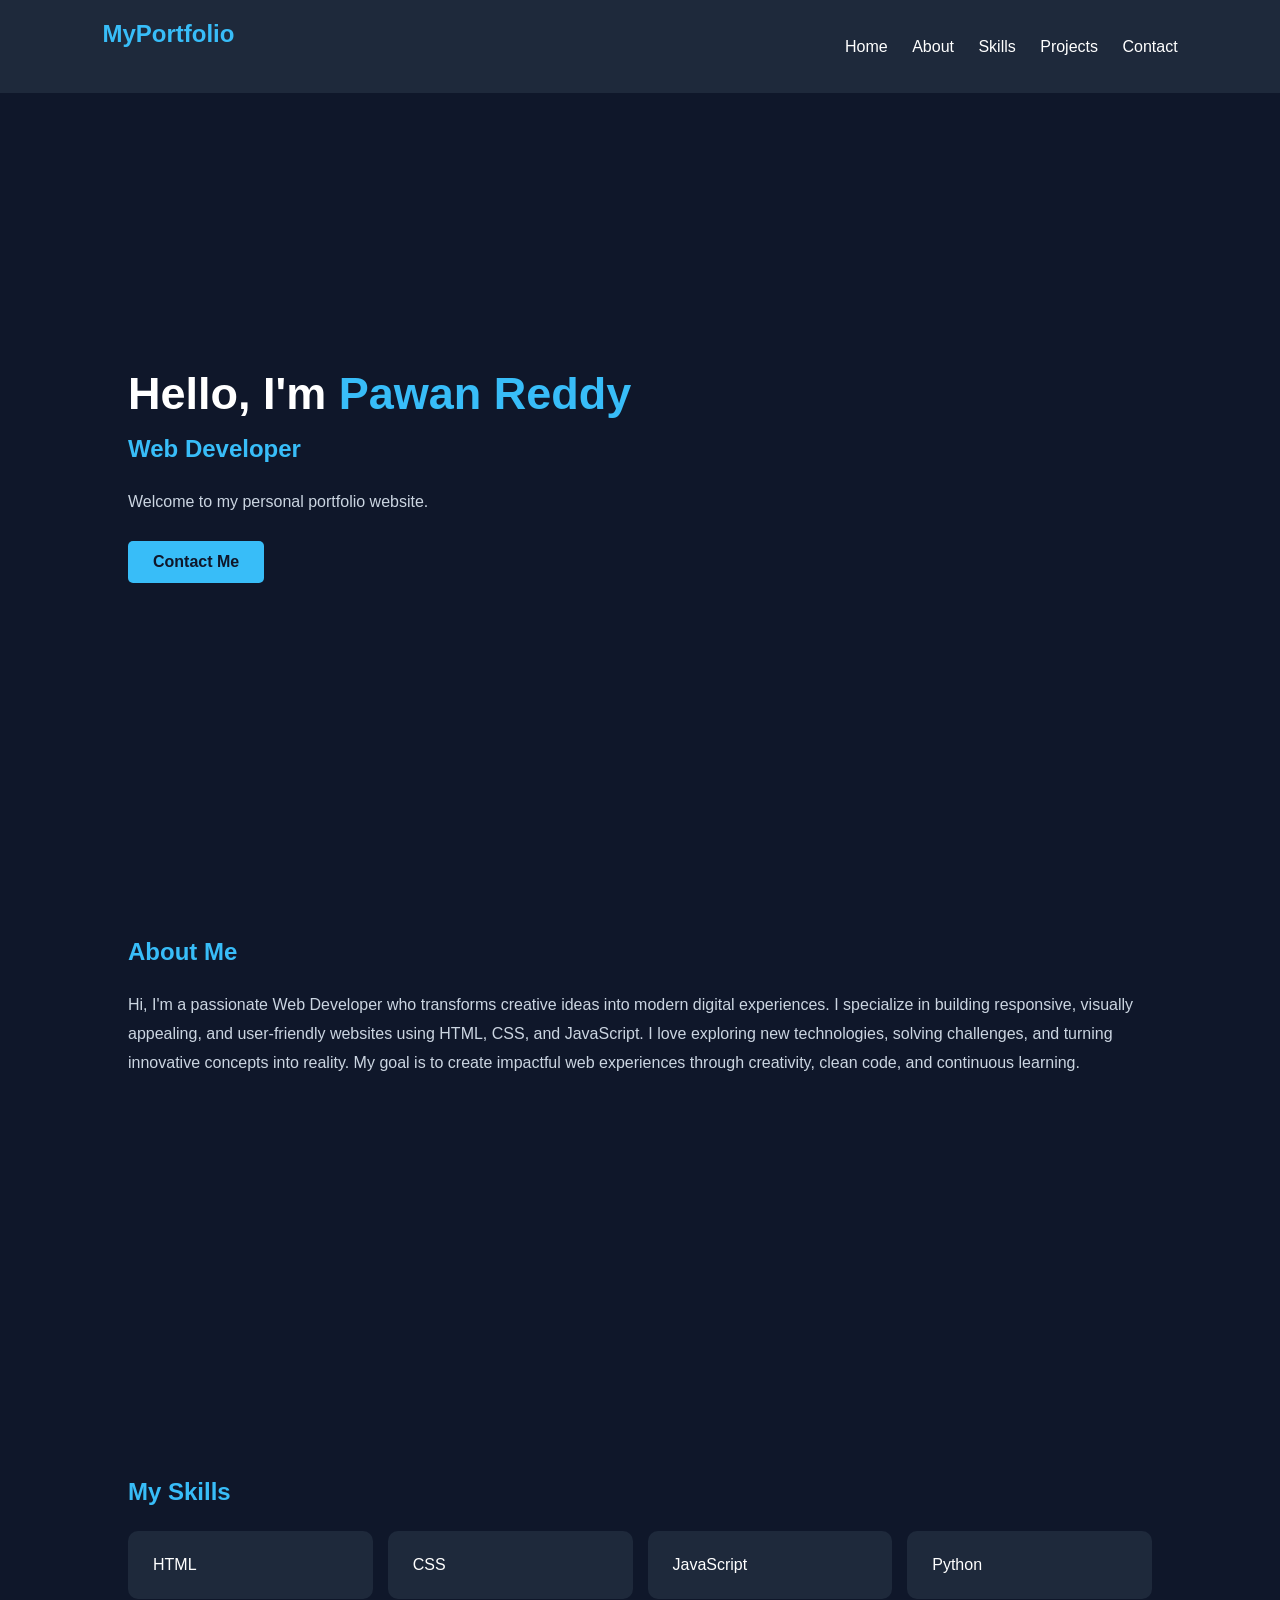
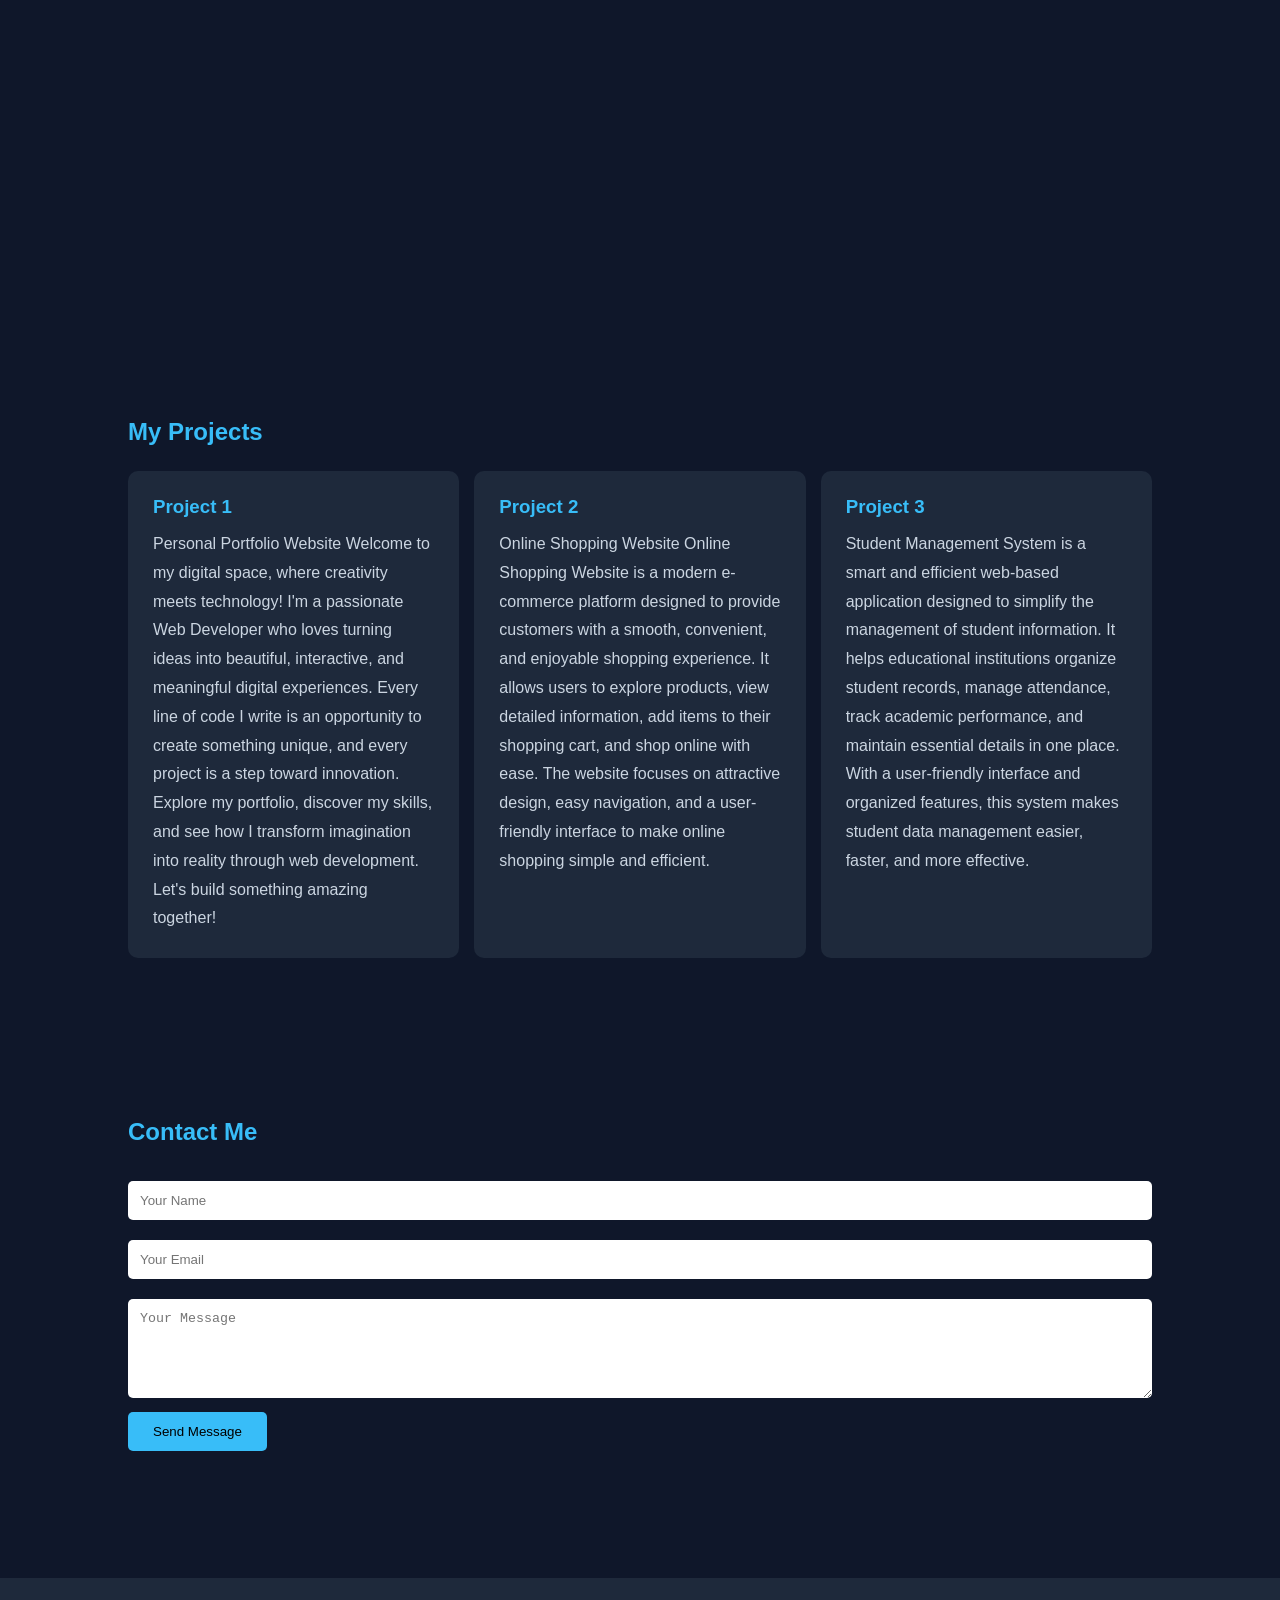
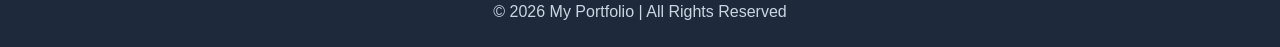
<file: index.html>
<!DOCTYPE html>
<html lang="en">
<head>
    <meta charset="UTF-8">
    <meta name="viewport" content="width=device-width, initial-scale=1.0">
    <title> Portfolio</title>

    <style>
        * {
            margin: 0;
            padding: 0;
            box-sizing: border-box;
            scroll-behavior: smooth;
        }

        body {
            font-family: Arial, sans-serif;
            background: #0f172a;
            color: white;
        }

        header {
            background: #1e293b;
            padding: 20px 8%;
            display: flex;
            justify-content: space-between;
            align-items: center;
            position: sticky;
            top: 0;
        }

        header h2 {
            color: #38bdf8;
        }

        nav a {
            color: white;
            text-decoration: none;
            margin-left: 20px;
        }

        nav a:hover {
            color: #38bdf8;
        }

        section {
            padding: 80px 10%;
            min-height: 60vh;
        }

        .home {
            display: flex;
            flex-direction: column;
            justify-content: center;
            min-height: 85vh;
        }

        .home h1 {
            font-size: 45px;
            margin-bottom: 15px;
        }

        .home span {
            color: #38bdf8;
        }

        p {
            line-height: 1.8;
            color: #cbd5e1;
        }

        h2 {
            color: #38bdf8;
            margin-bottom: 25px;
        }

        .btn {
            display: inline-block;
            background: #38bdf8;
            color: #0f172a;
            padding: 12px 25px;
            margin-top: 25px;
            border-radius: 5px;
            text-decoration: none;
            font-weight: bold;
            width: fit-content;
        }

        .skills, .projects {
            display: flex;
            flex-wrap: wrap;
            gap: 15px;
        }

        .card {
            background: #1e293b;
            padding: 25px;
            border-radius: 10px;
            flex: 1 1 200px;
        }

        .card h3 {
            color: #38bdf8;
            margin-bottom: 12px;
        }

        input, textarea {
            width: 100%;
            padding: 12px;
            margin: 10px 0;
            border: none;
            border-radius: 5px;
        }

        button {
            background: #38bdf8;
            padding: 12px 25px;
            border: none;
            cursor: pointer;
            border-radius: 5px;
        }

        footer {
            text-align: center;
            padding: 20px;
            background: #1e293b;
        }

        @media(max-width: 600px) {
            header {
                flex-direction: column;
                gap: 15px;
            }

            nav a {
                margin: 5px;
                font-size: 14px;
            }

            .home h1 {
                font-size: 32px;
            }
        }
    </style>
</head>

<body>

<header>
    <h2>MyPortfolio</h2>
    <nav>
        <a href="#home">Home</a>
        <a href="#about">About</a>
        <a href="#skills">Skills</a>
        <a href="#projects">Projects</a>
        <a href="#contact">Contact</a>
    </nav>
</header>

<section class="home" id="home">
    <h1>Hello, I'm <span>Pawan Reddy</span></h1>
    <h2>Web Developer</h2>
    <p>Welcome to my personal portfolio website.</p>
    <a href="#contact" class="btn">Contact Me</a>
</section>

<section id="about">
    <h2>About Me</h2>
    <p>
        Hi, I'm a passionate Web Developer who transforms creative ideas into modern digital experiences.
        I specialize in building responsive, visually appealing, and user-friendly websites using HTML, CSS, and JavaScript.
        I love exploring new technologies, solving challenges, and turning innovative concepts into reality.
        My goal is to create impactful web experiences through creativity, clean code, and continuous learning.
    </p>
</section>

<section id="skills">
    <h2>My Skills</h2>
    <div class="skills">
        <div class="card">HTML</div>
        <div class="card">CSS</div>
        <div class="card">JavaScript</div>
        <div class="card">Python</div>
    </div>
</section>

<section id="projects">
    <h2>My Projects</h2>
    <div class="projects">
        <div class="card">
            <h3>Project 1</h3>
            <p>Personal Portfolio Website
                Welcome to my digital space, where creativity meets technology! I'm a passionate Web Developer who loves turning ideas into beautiful, interactive, and meaningful digital experiences.
                Every line of code I write is an opportunity to create something unique, and every project is a step toward innovation.
                Explore my portfolio, discover my skills, and see how I transform imagination into reality through web development.
                Let's build something amazing together!
            </p>
        </div>
        <div class="card">
            <h3>Project 2</h3>
            <p>Online Shopping Website
                Online Shopping Website is a modern e-commerce platform designed to provide customers with a smooth, convenient, and enjoyable shopping experience.
                It allows users to explore products, view detailed information, add items to their shopping cart, and shop online with ease.
                The website focuses on attractive design, easy navigation, and a user-friendly interface to make online shopping simple and efficient.
            </p>
        </div>
        <div class="card">
            <h3>Project 3</h3>
            <p>
                Student Management System is a smart and efficient web-based application designed to simplify the management of student information.
                It helps educational institutions organize student records, manage attendance, track academic performance, and maintain essential details in one place.
                With a user-friendly interface and organized features, this system makes student data management easier, faster, and more effective.
            </p>
        </div>
    </div>
</section>

<section id="contact">
    <h2>Contact Me</h2>
    <form id="contactForm">
        <input type="text" placeholder="Your Name" required>
        <input type="email" placeholder="Your Email" required>
        <textarea placeholder="Your Message" rows="5" required></textarea>
        <button type="submit">Send Message</button>
    </form>
</section>

<footer>
    <p>© 2026 My Portfolio | All Rights Reserved</p>
</footer>

<script>
    document.getElementById("contactForm").addEventListener("submit",
        function(event) {
            event.preventDefault();
            alert("Thank you for contacting me!");
            this.reset();
        }
    );
</script>
</body>
</html>
</file>
